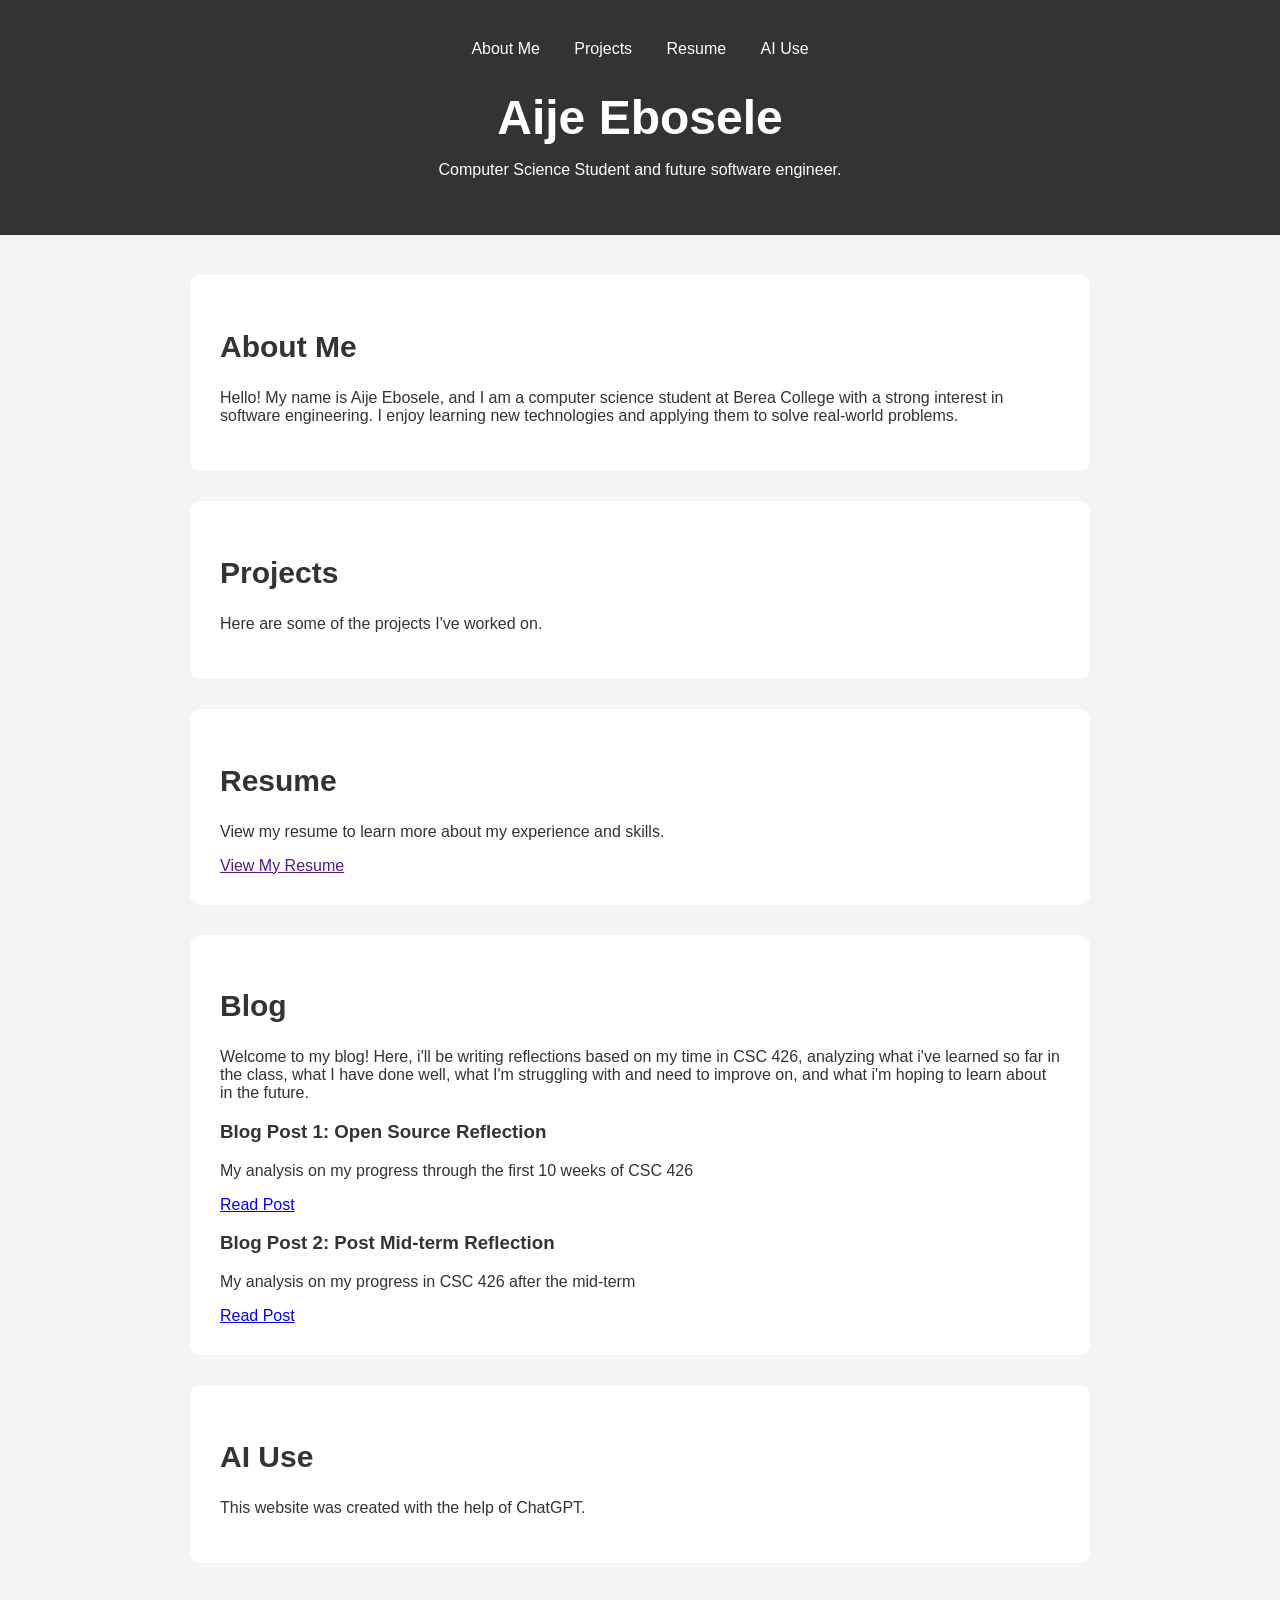
<file: index.html>
<!DOCTYPE html>
<html>

<head>
  <title>Aije Ebosele</title>
  <link rel="stylesheet" href="style.css">
</head>

<body>

  <header>

    <nav>
      <a href="#about">About Me</a>
      <a href="#projects">Projects</a>
      <a href="#resume">Resume</a>
      <a href="#ai-use">AI Use</a>
    </nav>


    <h1>Aije Ebosele</h1>
    <p>Computer Science Student and future software engineer.</p>

    
  </header>

  <main>

    <section id="about">
      <h2>About Me</h2>
      <p>Hello! My name is Aije Ebosele, 
        and I am a computer science student at Berea College with a 
        strong interest in software engineering. 
        I enjoy learning new technologies and 
        applying them to solve real-world problems.
      </p>
    </section>

    <section id="projects">
      <h2>Projects</h2> 
      <p>Here are some of the projects I've worked on.</p> 
    </section>

    <section id="resume">
      <h2>Resume</h2> 
      <p>View my resume to learn more about my experience and skills.</p> 
      <a class=""resume-button" href=""resume.pdf"" target=""_blank"" rel=""noopener noreferrer"">
        View My Resume
      </a> 
    </section>


    <section id="blog">
      <h2>Blog</h2>
      <p>Welcome to my blog! Here, i'll be writing reflections based on my time in CSC 426, analyzing what i've learned
        so far in the class, what I have done well, what I'm struggling with and need to improve on, and what i'm hoping to learn about in the future.
      </p>

      <article>
        <h3> Blog Post 1: Open Source Reflection</h3>
        <p>
          My analysis on my progress through the first 10 weeks of CSC 426
        </p>
        <a href="blog-post-1.html">
          Read Post
        </a>
      </article>
        <h3> Blog Post 2: Post Mid-term Reflection</h3>
        <p>
          My analysis on my progress in CSC 426 after the mid-term
        </p>
        <a href="blog-post-2.html">
          Read Post
        </a>
    </section>

    <section id="ai-use">
      <h2>AI Use</h2>
      <p>This website was created with the help of ChatGPT. </p>
      <p></p>
    </section>

  </main>
  
</body>

</html>
</file>
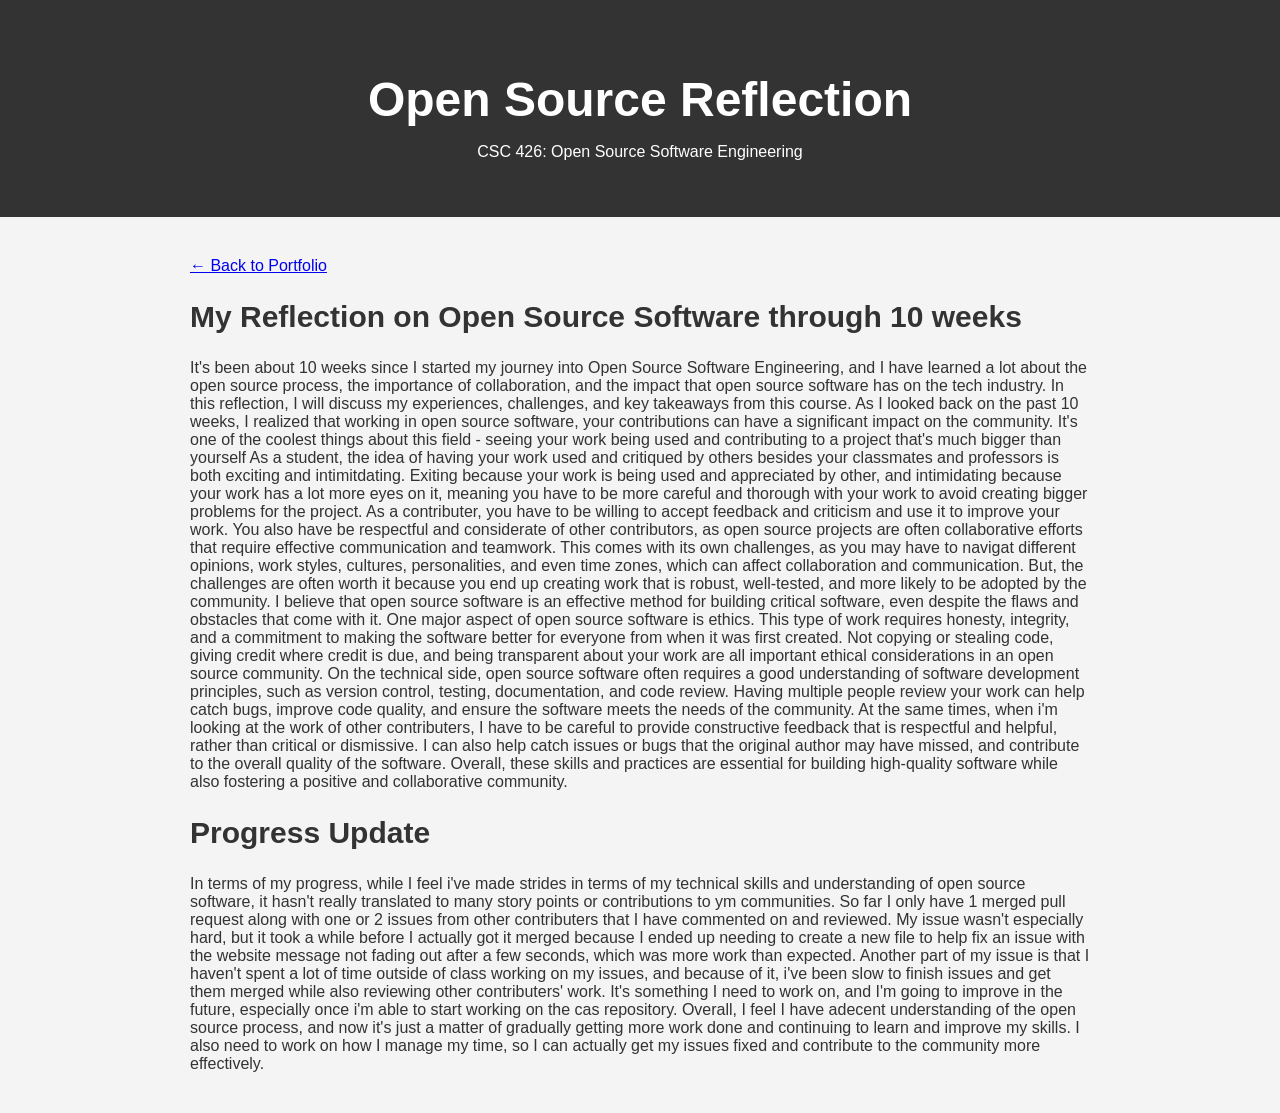
<file: blog-post-1.html>
<!DOCTYPE html>
<html lang="en">
<head>
  <meta charset="UTF-8">
  <meta name="viewport" content="width=device-width, initial-scale=1.0">
  <title>Open Source Reflection | Aije Ebosele</title>
  <link rel="stylesheet" href="../style.css">
</head>

<body>
  <header>
    <h1>Open Source Reflection</h1>
    <p>CSC 426: Open Source Software Engineering</p>
  </header>

  <main>
    <article>
      <p><a href="../index.html">← Back to Portfolio</a></p>

      <h2>My Reflection on Open Source Software through 10 weeks</h2>

     It's been about 10 weeks since I started my journey into Open Source Software Engineering, 
     and I have learned a lot about the open source process, the importance of collaboration, and the impact that open source software has on the tech industry. 
     In this reflection, I will discuss my experiences, challenges, and key takeaways from this course.

     As I looked back on the past 10 weeks, I realized that working in open source software, your contributions can have a significant impact on the community. It's one of the
     coolest things about this field - seeing your work being used and contributing to a project that's much bigger than yourself As a student, the idea of having your work used and critiqued by others
     besides your classmates and professors is both exciting and intimitdating. Exiting because your work is being used and appreciated by other, and intimidating because your work has a lot
     more eyes on it, meaning you have to be more careful and thorough with your work to avoid creating bigger problems for the project. As a contributer, you have to be willing to 
     accept feedback and criticism and use it to improve your work. You also have be respectful and considerate of other contributors, as open source projects are often
     collaborative efforts that require effective communication and teamwork. This comes with its own challenges, as you may have to navigat different opinions, work styles,
     cultures, personalities, and even time zones, which can affect collaboration and communication. But, the challenges are often worth it because you end up creating work
     that is robust, well-tested, and more likely to be adopted by the community.

     I believe that open source software is an effective method for building critical software, even despite the flaws and obstacles that come with it. One major aspect of open source software
     is ethics. This type of work requires honesty, integrity, and a commitment to making the software better for everyone from when it was first created. Not copying or stealing code,
     giving credit where credit is due, and being transparent about your work are all important ethical considerations in an open source community. On the technical side,
     open source software often requires a good understanding of software development principles, such as version control, testing, documentation, and code review. Having multiple people
     review your work can help catch bugs, improve code quality, and ensure the software meets the needs of the community. At the same times, when i'm looking at the work of other
     contributers, I have to be careful to provide constructive feedback that is respectful and helpful, rather than critical or dismissive. I can also help catch issues or bugs
     that the original author may have missed, and contribute to the overall quality of the software. Overall, these skills and practices are essential for building 
     high-quality software while also fostering a positive and collaborative community.


    <h2>Progress Update</h2>

    In terms of my progress, while I feel i've made strides in terms of my technical skills and understanding of open source software, it hasn't really translated to many story points or
    contributions to ym communities. So far I only have 1 merged pull request along with one or 2 issues from other contributers that I have commented on and reviewed. My issue wasn't especially
    hard, but it took a while before I actually got it merged because I ended up needing to create a new file to help fix an issue with the website message not fading out after a few seconds, 
    which was more work than expected. Another part of my issue is that I haven't spent a lot of time outside of class working on my issues, and because of it, i've been slow to finish issues
    and get them merged while also reviewing other contributers' work. It's something I need to work on, and I'm going to improve in the future, especially once i'm able to start working on
    the cas repository. Overall, I feel I have adecent understanding of the open source process, and now it's just a matter of gradually getting more work done and continuing to
    learn and improve my skills. I also need to work on how I manage my time, so I can actually get my issues fixed and contribute to the community more effectively.

      
      </p>
    </article>
  </main>
</body>
</html>
</file>
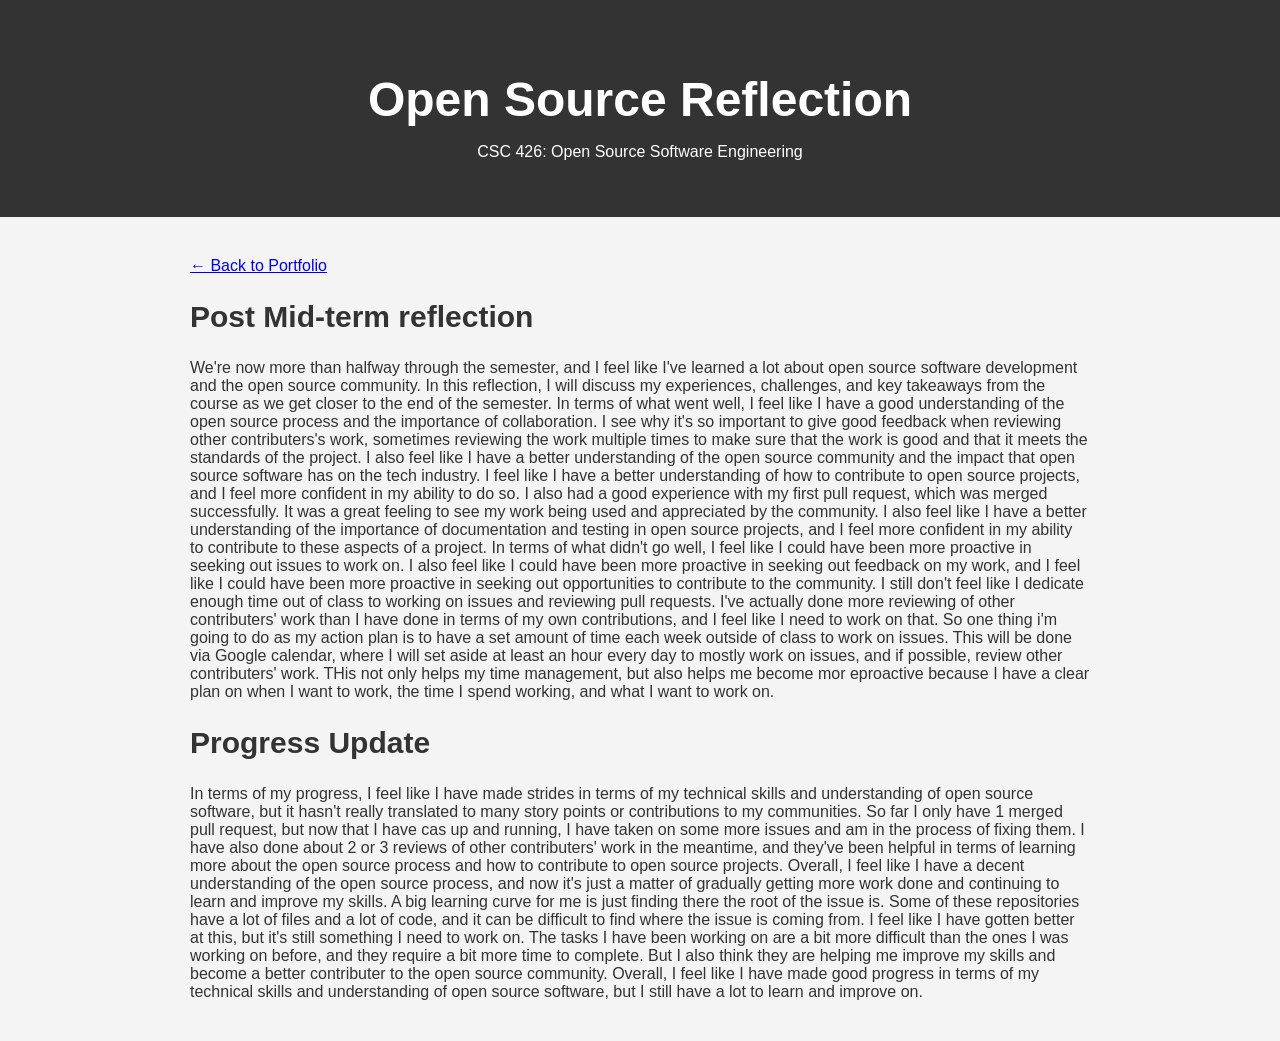
<file: blog-post-2.html>
<!DOCTYPE html>
<html lang="en">
<head>
  <meta charset="UTF-8">
  <meta name="viewport" content="width=device-width, initial-scale=1.0">
  <title>Open Source Reflection | Aije Ebosele</title>
  <link rel="stylesheet" href="../style.css">
</head>

<body>
  <header>
    <h1>Open Source Reflection</h1>
    <p>CSC 426: Open Source Software Engineering</p>
  </header>

  <main>
    <article>
      <p><a href="../index.html">← Back to Portfolio</a></p>

      <h2>Post Mid-term reflection</h2>

    We're now more than halfway through the semester, and I feel like I've learned a lot about open source software development and the open source community. 
    In this reflection, I will discuss my experiences, challenges, and key takeaways from the course as we get closer to the end of the semester.

    In terms of what went well, I feel like I have a good understanding of the open source process and the importance of collaboration. I see why it's so important 
    to give good feedback when reviewing other contributers's work, sometimes reviewing the work multiple times to make sure that the work is good and that it meets the standards of the project. 
    I also feel like I have a better understanding of the open source community and the impact that open source software has on the tech industry. 
    I feel like I have a better understanding of how to contribute to open source projects, and I feel more confident in my ability to do so.
    I also had a good experience with my first pull request, which was merged successfully. It was a great feeling to see my work being used and appreciated by the community. 
    I also feel like I have a better understanding of the importance of documentation and testing in open source projects, 
    and I feel more confident in my ability to contribute to these aspects of a project.

    In terms of what didn't go well, I feel like I could have been more proactive in seeking out issues to work on. 
    I also feel like I could have been more proactive in seeking out feedback on my work, and I feel like I could have been more proactive in seeking out 
    opportunities to contribute to the community. I still don't feel like I dedicate enough time out of class to working on issues and reviewing pull requests. I've actually done more
    reviewing of other contributers' work than I have done in terms of my own contributions, and I feel like I need to work on that. So one thing i'm going to do as my action plan
    is to have a set amount of time each week outside of class to work on issues. This will be done via Google calendar, where I will set aside at least an hour every day to mostly work on issues,
    and if possible, review other contributers' work. THis not only helps my time management, but also helps me become mor eproactive because I have a clear 
    plan on when I want to work, the time I spend working, and what I want to work on.


    <h2>Progress Update</h2>
    In terms of my progress, I feel like I have made strides in terms of my technical skills and understanding of open source software, but it hasn't really translated to many story points or
    contributions to my communities. So far I only have 1 merged pull request, but now that I have cas up and running, I have taken on some more issues and am in the process of fixing them. 
    I have also done about 2 or 3 reviews of other contributers' work in the meantime, and they've been helpful in terms of learning more about the open source process and how to
     contribute to open source projects. Overall, I feel like I have a decent understanding of the open source process, and 
     now it's just a matter of gradually getting more work done and continuing to learn and improve my skills.
     A big learning curve for me is just finding there the root of the issue is. Some of these repositories have a lot of files and a lot of code,
      and it can be difficult to find where the issue is coming from. I feel like I have gotten better at this, but it's still something I need to work on.
    The tasks I have been working on are a bit more difficult than the ones I was working on before, and they require a bit more time to complete. But I also think
    they are helping me improve my skills and become a better contributer to the open source community. 
    Overall, I feel like I have made good progress in terms of my technical skills and understanding of open source software, but I still have a lot to learn and improve on.
    
      
       </p>
    </article>
  </main>
</body>
</html>
</file>
<file: style.css>
body {
  font-family: Arial, sans-serif;
  background-color: #f4f4f4;
  color: #333333;
  margin: 0;
}

header {
  text-align: center;
  padding: 40px 20px;
  background-color: #333333;
  color: white;
}

header h1 {
  font-size: 48px;
  margin-bottom: 10px;
}

nav {
  margin-bottom: 30px;
}

nav a {
  color: white;
  text-decoration: none;
  margin: 0 15px;
}

nav a:hover {
  text-decoration: underline;
}

main {
  max-width: 900px;
  margin: 40px auto;
  padding: 0 20px;
}

section {
  background-color: white;
  margin-bottom: 30px;
  padding: 30px;
  border-radius: 10px;
}

h2 {
  font-size: 30px;
}

.resume-button {
  display: inline-block;
  padding: 12px 20px;
  background-color: #333333;
  color: white;
  text-decoration: none;
  border-radius: 5px;
}

.resume-button:hover {
  background-color: #555555;
}
</file>
